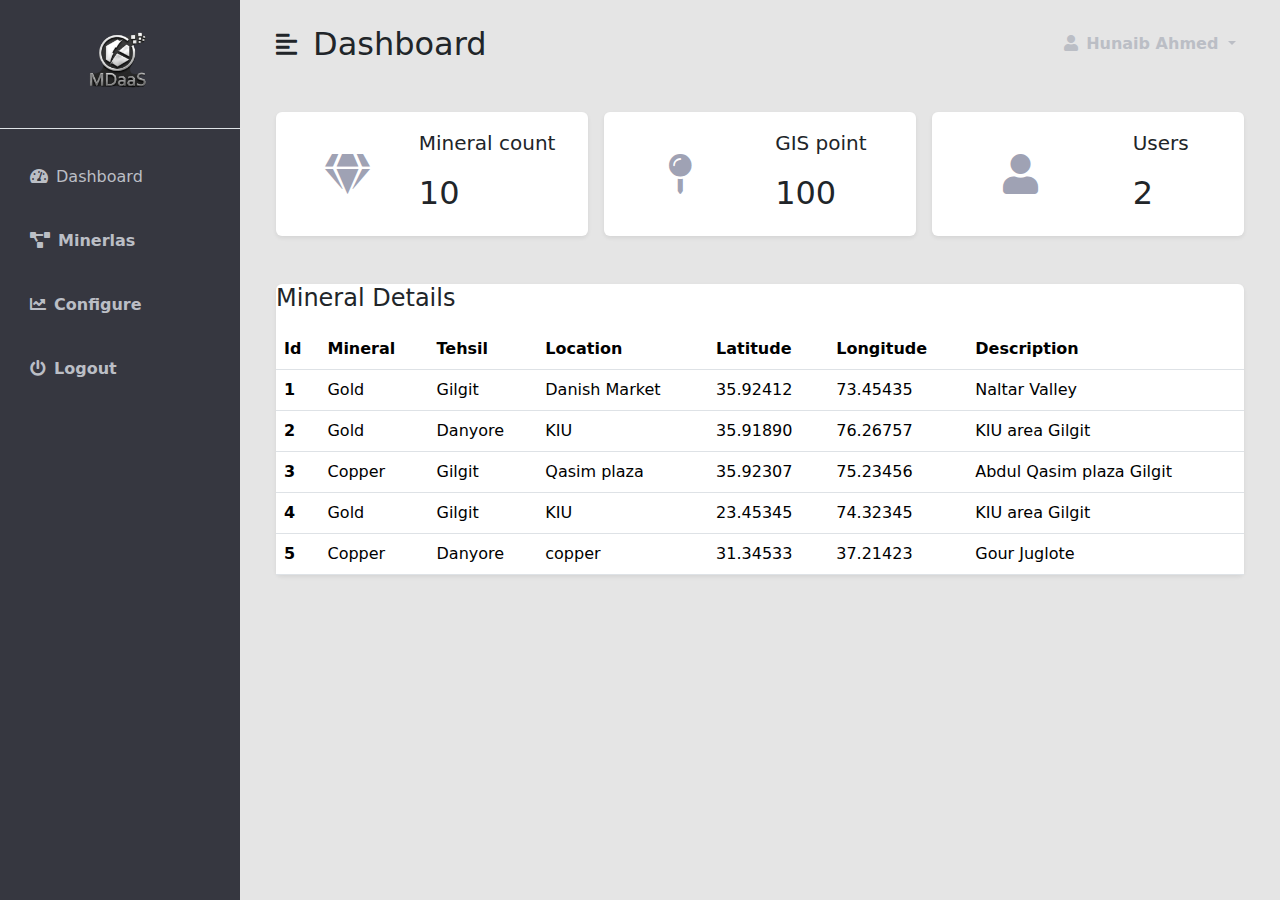
<file: index.html>
<!DOCTYPE html>
<html lang="en">

<head>
    <meta charset="UTF-8" />
    <meta http-equiv="X-UA-Compatible" content="IE=edge" />
    <meta name="viewport" content="width=device-width, initial-scale=1.0" />
    <link rel="stylesheet" href="https://cdnjs.cloudflare.com/ajax/libs/font-awesome/6.1.1/css/all.min.css">
    <link href="https://cdn.jsdelivr.net/npm/bootstrap@5.0.0-beta3/dist/css/bootstrap.min.css" rel="stylesheet" />
    <link rel="stylesheet" href="https://cdnjs.cloudflare.com/ajax/libs/font-awesome/5.15.3/css/all.min.css" />
    <link rel="stylesheet" href="styles.css" />
    <title>Admin Dashboard</title>
</head>

<body>
    <div class="d-flex" id="wrapper">
        <!-- Sidebar -->
        <div class="sidebar-bg" id="sidebar-wrapper">
            <div class="sidebar-heading text-center primary-text border-bottom">
                <!-- <i class="fas fa-user-secret me-2"></i>MDAAS -->
                <img src="logo.png" class="logo"alt="">
            </div>
            <div class="list-group list-group-flush my-3">
                <a href="/index.html" class="list-group-item list-group-item-action bg-transparent second-text "><i
                        class="fas fa-tachometer-alt me-2"></i>Dashboard</a>
                <a href="/form.html" class="list-group-item list-group-item-action bg-transparent second-text fw-bold"><i
                        class="fas fa-project-diagram me-2"></i>Minerlas</a>
                <a href="/config.html" class="list-group-item list-group-item-action bg-transparent second-text fw-bold"><i
                        class="fas fa-chart-line me-2"></i>Configure</a>
                <a href="#" class="list-group-item list-group-item-action bg-transparent second-text fw-bold"><i
                        class="fas fa-power-off me-2"></i>Logout</a>
            </div>
        </div>
        <!-- /#sidebar-wrapper -->

        <!-- Page Content -->
        <div id="page-content-wrapper " class="container" >
            <nav class="navbar navbar-expand-lg navbar-light bg-transparent py-4 px-4">
                <div class="d-flex align-items-center">
                    <i class="fas fa-align-left text-dark fs-4 me-3" id="menu-toggle"></i>
                    <h2 class="fs-2 m-0">Dashboard</h2>
                </div>

                <button class="navbar-toggler" type="button" data-bs-toggle="collapse"
                    data-bs-target="#navbarSupportedContent" aria-controls="navbarSupportedContent"
                    aria-expanded="false" aria-label="Toggle navigation">
                    <span class="navbar-toggler-icon"></span>
                </button>

                <div class="collapse navbar-collapse" id="navbarSupportedContent">
                    <ul class="navbar-nav ms-auto mb-2 mb-lg-0">
                        <li class="nav-item dropdown">
                            <a class="nav-link dropdown-toggle second-text fw-bold" href="#" id="navbarDropdown"
                                role="button" data-bs-toggle="dropdown" aria-expanded="false">
                                <i class="fas fa-user me-2"></i>Hunaib Ahmed
                            </a>
                            <ul class="dropdown-menu" aria-labelledby="navbarDropdown">
                                <li><a class="dropdown-item" href="#">Profile</a></li>
                                <li><a class="dropdown-item" href="#">Settings</a></li>
                                <li><a class="dropdown-item" href="#">Logout</a></li>
                            </ul>
                        </li>
                    </ul>
                </div>
            </nav>

            <div class="container-fluid px-4">
                <div class="row g-3 my-2">
                    <div class="col-md-4 ">
                        <div class="p-3  bg-white shadow-sm d-flex justify-content-around align-items-center rounded">
                            <i class="fa fa-gem fs-1  text-gray rounded-full  p-3"></i>
                            <div>
                                <p class="fs-5">Mineral count</p>
                                <h3 class="fs-2">10</h3>
                                
                            </div>
                        </div>
                    </div>

                    <div class="col-md-4 ">
                        <div class="p-3  bg-white shadow-sm d-flex justify-content-around align-items-center rounded">
                            <i class="fa fa-map-pin fs-1  text-gray rounded-full  p-3"></i>
                            <div>
                                <p class="fs-5">GIS point</p>
                                <h3 class="fs-2">100</h3>
                                
                            </div>
                        </div>
                    </div>

                    <div class="col-md-4">
                        <div class="p-3 bg-white shadow-sm d-flex justify-content-around align-items-center rounded">
                            <i class="fa fa-user fs-1 text-gray  rounded-full p-3"></i> 
                            <div>
                                <p class="fs-5">Users</p>
                                <h3 class="fs-2">2</h3>
                            </div>
                        </div>
                    </div>

                    
                </div>

                <div class="row my-5">
                    
                    <div class="col">
                        <div class="bg-white shadow-sm rounded">
                        <table class="table caption-top">
                            <h3 class="fs-4 mb-3">Mineral Details</h3>
                            <thead>
                              <tr>
                                <th scope="col">Id</th>
                                <th scope="col">Mineral</th>
                                <th scope="col">Tehsil</th>
                                <th scope="col">Location</th>
                                <th scope="col">Latitude</th>
                                <th scope="col">Longitude</th>
                                <th scope="col">Description</th>
                              </tr>
                            </thead>
                            <tbody>
                              <tr>
                                <th scope="row">1</th>
                                <td>Gold</td>
                                <td>Gilgit</td>
                                <td>Danish Market</td>
                                <td>35.92412</td>
                                <td>73.45435</td>
                                <td>Naltar Valley</td>
                              </tr>
                              <tr>
                                <th scope="row">2</th>
                                <td>Gold</td>
                                <td>Danyore</td>
                                <td>KIU</td>
                                <td>35.91890</td>
                                <td>76.26757</td>
                                <td>KIU area Gilgit</td>
                              </tr>
                              <tr>
                                <th scope="row">3</th>
                                <td>Copper</td>
                                <td>Gilgit</td>
                                <td>Qasim plaza</td>
                                <td>35.92307</td>
                                <td>75.23456</td>
                                <td>Abdul Qasim plaza Gilgit</td>
                              </tr>
                              <tr>
                                <th scope="row">4</th>
                                <td>Gold</td>
                                <td>Gilgit</td>
                                <td>KIU</td>
                                <td>23.45345</td>
                                <td>74.32345</td>
                                <td>KIU area Gilgit</td>
                              </tr>
                              <tr>
                                <th scope="row">5</th>
                                <td>Copper</td>
                                <td>Danyore</td>
                                <td>copper</td>
                                <td>31.34533</td>
                                <td>37.21423</td>
                                <td>Gour Juglote</td>
                              </tr>
                            </tbody>
                          </table>
                        </div>
                    </div>
                </div>

            </div>
        </div>  
       
    </div>
    <!-- /#page-content-wrapper -->
    </div>

    <script src="https://cdn.jsdelivr.net/npm/bootstrap@5.0.0-beta3/dist/js/bootstrap.bundle.min.js"></script>
    <script  src="index.js"></script>
</body>

</html>
</file>
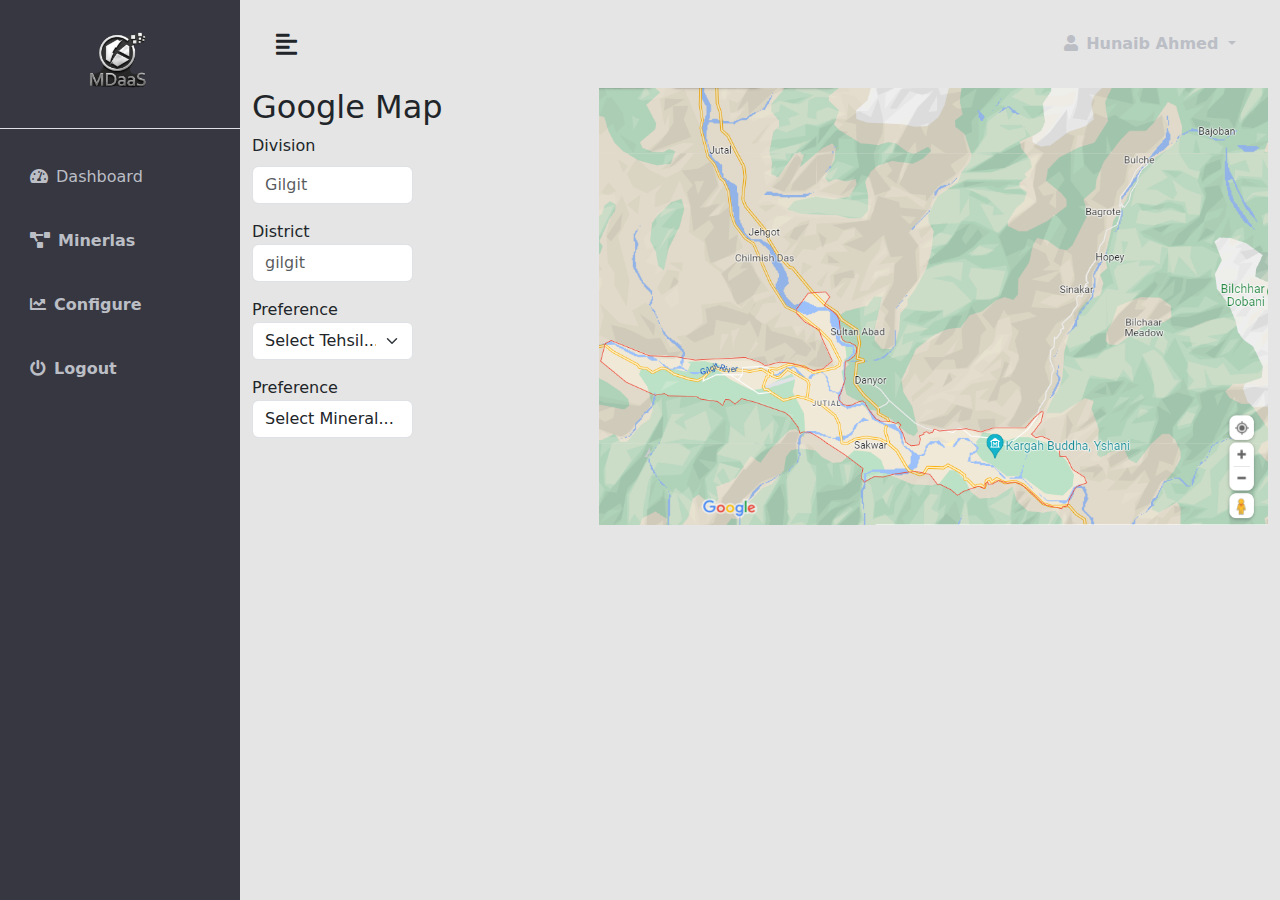
<file: config.html>
<!DOCTYPE html>
<html lang="en">

<head>
    <meta charset="UTF-8" />
    <meta http-equiv="X-UA-Compatible" content="IE=edge" />
    <meta name="viewport" content="width=device-width, initial-scale=1.0" />
    <link rel="stylesheet" href="https://cdnjs.cloudflare.com/ajax/libs/font-awesome/6.1.1/css/all.min.css">
    <link href="https://cdn.jsdelivr.net/npm/bootstrap@5.0.0-beta3/dist/css/bootstrap.min.css" rel="stylesheet" />
    <link rel="stylesheet" href="https://cdnjs.cloudflare.com/ajax/libs/font-awesome/5.15.3/css/all.min.css" />
    <link rel="stylesheet" href="styles.css" />
    <title>Admin Dashboard</title>
</head>

<body>
    <div class="d-flex" id="wrapper">
        <div class="sidebar-bg" id="sidebar-wrapper">
            <div class="sidebar-heading text-center primary-text border-bottom">
                <!-- <i class="fas fa-user-secret me-2"></i>MDAAS -->
                <img src="logo.png" class="logo"alt="">
            </div>
            <div class="list-group list-group-flush my-3">
                <a href="/index.html" class="list-group-item list-group-item-action bg-transparent second-text "><i
                        class="fas fa-tachometer-alt me-2"></i>Dashboard</a>
                <a href="/form.html" class="list-group-item list-group-item-action bg-transparent second-text fw-bold"><i
                        class="fas fa-project-diagram me-2"></i>Minerlas</a>
                <a href="/config.html" class="list-group-item list-group-item-action bg-transparent second-text fw-bold"><i
                        class="fas fa-chart-line me-2"></i>Configure</a>
                <a href="#" class="list-group-item list-group-item-action bg-transparent second-text fw-bold"><i
                        class="fas fa-power-off me-2"></i>Logout</a>
            </div>
        </div>
        <div id="page-content-wrapper " class="container" >
        <nav class="navbar navbar-expand-lg navbar-light bg-transparent py-4 px-4">
            <div class="d-flex align-items-center">
                <i class="fas fa-align-left text-dark fs-4 me-3" id="menu-toggle"></i>
            </div>

            <button class="navbar-toggler" type="button" data-bs-toggle="collapse"
                data-bs-target="#navbarSupportedContent" aria-controls="navbarSupportedContent"
                aria-expanded="false" aria-label="Toggle navigation">
                <span class="navbar-toggler-icon"></span>
            </button>

            <div class="collapse navbar-collapse" id="navbarSupportedContent">
                <ul class="navbar-nav ms-auto mb-2 mb-lg-0">
                    <li class="nav-item dropdown">
                        <a class="nav-link dropdown-toggle second-text fw-bold" href="#" id="navbarDropdown"
                            role="button" data-bs-toggle="dropdown" aria-expanded="false">
                            <i class="fas fa-user me-2"></i>Hunaib Ahmed
                        </a>
                        <ul class="dropdown-menu" aria-labelledby="navbarDropdown">
                            <li><a class="dropdown-item" href="#">Profile</a></li>
                            <li><a class="dropdown-item" href="#">Settings</a></li>
                            <li><a class="dropdown-item" href="#">Logout</a></li>
                        </ul>
                    </li>
                </ul>
            </div>
        </nav>
        
        <div class="">
            <div class="row">
                <div class="col-sm-4">
                    <h2>Google Map</h2>
                    <form class="">
                        <div class="mb-3">
                          <label class="form-label" for="autoSizingInput">Division</label>
                          <input type="text" class="form-control input-size" id="autoSizingInput" placeholder="Gilgit">
                        </div>
                        <div class="mb-3">
                            <label class="" for="autoSizingInput">District</label>
                            <input type="text" class="form-control input-size" id="autoSizingInput" placeholder="gilgit">
                          </div>
                          <div class="mb-3">
                            <label class="" for="autoSizingSelect">Preference</label>
                            <select class="form-select input-size" id="autoSizingSelect">
                              <option selected>Select Tehsil...</option>
                              <option value="1">Gilgit</option>
                              <option value="2">Danyore</option>
                              <option value="3">Naltar</option>
                            </select>
                          </div>
                          <div class="mb-3">
                            <label class="" for="autoSizingSelect">Preference</label>
                            <select class="form-control input-size" id="">
                              <option selected>Select Mineral...</option>
                              <option  value="1">Copper</option>
                              <option  value="2">Gold</option>
                              
                            </select>
                          </div>
                    </form>
                </div>
                <div class="col-sm-8">
                    <img src="Map.PNG" class="img-fluid" alt="...">
                </div>
              </div>
            
        </div>
        </div>
    </div>
    <script src="https://cdn.jsdelivr.net/npm/bootstrap@5.0.0-beta3/dist/js/bootstrap.bundle.min.js"></script>
    <script  src="index.js"></script>
</body>
</file>
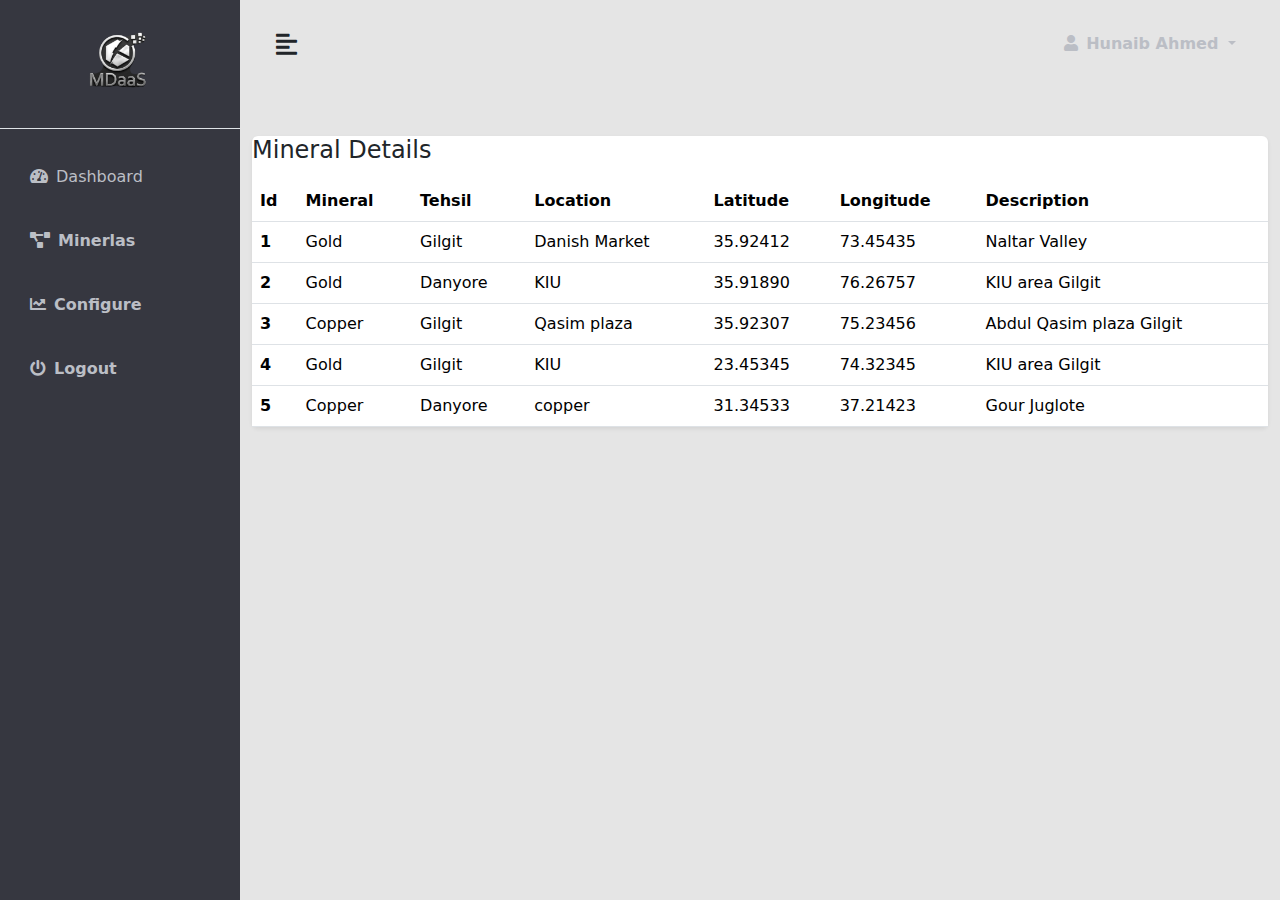
<file: form.html>
<!DOCTYPE html>
<html lang="en">

<head>
    <meta charset="UTF-8" />
    <meta http-equiv="X-UA-Compatible" content="IE=edge" />
    <meta name="viewport" content="width=device-width, initial-scale=1.0" />
    <link href="https://cdn.jsdelivr.net/npm/bootstrap@5.0.0-beta3/dist/css/bootstrap.min.css" rel="stylesheet" />
    <link rel="stylesheet" href="https://cdnjs.cloudflare.com/ajax/libs/font-awesome/5.15.3/css/all.min.css" />
    <link rel="stylesheet" href="styles.css" />
    <title>Admin Dashboard</title>
</head>

<body>
    <div class="d-flex" id="wrapper">
        <!-- Sidebar -->
        <div class="sidebar-bg" id="sidebar-wrapper">
          <div class="sidebar-heading text-center primary-text border-bottom">
            <!-- <i class="fas fa-user-secret me-2"></i>MDAAS -->
            <img src="logo.png" class="logo"alt="">
        </div>
            <div class="list-group list-group-flush my-3">
                <a href="/index.html" class="list-group-item list-group-item-action bg-transparent second-text "><i
                        class="fas fa-tachometer-alt me-2"></i>Dashboard</a>
                <a href="/form.html" class="list-group-item list-group-item-action bg-transparent second-text fw-bold"><i
                        class="fas fa-project-diagram me-2"></i>Minerlas</a>
                <a href="/config.html" class="list-group-item list-group-item-action bg-transparent second-text fw-bold"><i
                        class="fas fa-chart-line me-2"></i>Configure</a>
               
                <a href="#" class="list-group-item list-group-item-action bg-transparent second-text fw-bold"><i
                        class="fas fa-power-off me-2"></i>Logout</a>
            </div>
        </div>
        <!-- /#sidebar-wrapper -->

        <!-- Form Content -->
        <div class="container">
        <nav class="navbar navbar-expand-lg navbar-light bg-transparent py-4 px-4">
            <div class="d-flex align-items-center">
                <i class="fas fa-align-left text-dark fs-4 me-3" id="menu-toggle"></i>
            </div>

            <button class="navbar-toggler" type="button" data-bs-toggle="collapse"
                data-bs-target="#navbarSupportedContent" aria-controls="navbarSupportedContent"
                aria-expanded="false" aria-label="Toggle navigation">
                <span class="navbar-toggler-icon"></span>
            </button>

            <div class="collapse navbar-collapse" id="navbarSupportedContent">
                <ul class="navbar-nav ms-auto mb-2 mb-lg-0">
                    <li class="nav-item dropdown">
                        <a class="nav-link dropdown-toggle second-text fw-bold" href="#" id="navbarDropdown"
                            role="button" data-bs-toggle="dropdown" aria-expanded="false">
                            <i class="fas fa-user me-2"></i>Hunaib Ahmed
                        </a>
                        <ul class="dropdown-menu" aria-labelledby="navbarDropdown">
                            <li><a class="dropdown-item" href="#">Profile</a></li>
                            <li><a class="dropdown-item" href="#">Settings</a></li>
                            <li><a class="dropdown-item" href="#">Logout</a></li>
                        </ul>
                    </li>
                </ul>
            </div>
        </nav>
        <div class="row my-5">
                    
                    <div class="col">
                        <div class="bg-white shadow-sm rounded">
                        <table class="table caption-top">
                            <h3 class="fs-4 mb-3">Mineral Details</h3>
                            <thead>
                              <tr>
                                <th scope="col">Id</th>
                                <th scope="col">Mineral</th>
                                <th scope="col">Tehsil</th>
                                <th scope="col">Location</th>
                                <th scope="col">Latitude</th>
                                <th scope="col">Longitude</th>
                                <th scope="col">Description</th>
                              </tr>
                            </thead>
                            <tbody>
                              <tr>
                                <th scope="row">1</th>
                                <td>Gold</td>
                                <td>Gilgit</td>
                                <td>Danish Market</td>
                                <td>35.92412</td>
                                <td>73.45435</td>
                                <td>Naltar Valley</td>
                              </tr>
                              <tr>
                                <th scope="row">2</th>
                                <td>Gold</td>
                                <td>Danyore</td>
                                <td>KIU</td>
                                <td>35.91890</td>
                                <td>76.26757</td>
                                <td>KIU area Gilgit</td>
                              </tr>
                              <tr>
                                <th scope="row">3</th>
                                <td>Copper</td>
                                <td>Gilgit</td>
                                <td>Qasim plaza</td>
                                <td>35.92307</td>
                                <td>75.23456</td>
                                <td>Abdul Qasim plaza Gilgit</td>
                              </tr>
                              <tr>
                                <th scope="row">4</th>
                                <td>Gold</td>
                                <td>Gilgit</td>
                                <td>KIU</td>
                                <td>23.45345</td>
                                <td>74.32345</td>
                                <td>KIU area Gilgit</td>
                              </tr>
                              <tr>
                                <th scope="row">5</th>
                                <td>Copper</td>
                                <td>Danyore</td>
                                <td>copper</td>
                                <td>31.34533</td>
                                <td>37.21423</td>
                                <td>Gour Juglote</td>
                              </tr>
                            </tbody>
                          </table>
                        </div>
                    </div>
                </div>
        
    </div>   
    </div>
    <!-- /#page-content-wrapper -->
    </div>
    <script src="https://cdn.jsdelivr.net/npm/bootstrap@5.0.0-beta3/dist/js/bootstrap.bundle.min.js"></script>
    <script  src="index.js"></script>
    </body>
</file>
<file: styles.css>
:root {
  --main-bg-color: #009d63;
  --main-text-color: #009d63;
  --second-text-color: #bbbec5;
  --second-bg-color: #c1efde;
}

.primary-text {
  color: var(--main-text-color);
}

.second-text {
  color: var(--second-text-color);
}

.primary-bg {
  background-color: var(--main-bg-color);
}

.secondary-bg {
  background-color: var(--second-bg-color);
}

.rounded-full {
  border-radius: 100%;
}

#wrapper {
  overflow-x: hidden;
  background-color:#E5E5E5
  
}

#sidebar-wrapper {
  min-height: 100vh;
  margin-left: -15rem;
  -webkit-transition: margin 0.25s ease-out;
  -moz-transition: margin 0.25s ease-out;
  -o-transition: margin 0.25s ease-out;
  transition: margin 0.25s ease-out;
}

#sidebar-wrapper .sidebar-heading {
  padding: 0.875rem 1.25rem;
  font-size: 1.2rem;
}

#sidebar-wrapper .list-group {
  width: 15rem;
}

#page-content-wrapper {
  display: none;
  min-width: 100vw;
}

#wrapper.toggled #sidebar-wrapper {
  margin-left: 0;
}

#menu-toggle {
  cursor: pointer;
}

.list-group-item {
  border: none;
  padding: 20px 30px;
}

.list-group-item.active {
  background-color: transparent;
  color: var(--main-text-color);
  font-weight: bold;
  border: none;
}

@media (min-width: 768px) {
  #sidebar-wrapper {
    margin-left: 0;
  }

  #page-content-wrapper {
    min-width: 0;
    width: 100%;
  }

  #wrapper.toggled #sidebar-wrapper {
    margin-left: -15rem;
  }
}
table thead{
  background-color: #7531FA;
  color: #fff;
}
.logo{
  width: 100px;
  height: 100px;
}
form .input-size {
  width: 50%;
}

.sidebar-bg{
  background-color: #363740;
}
.text-gray{
  color: #9FA2B4;
}
</file>
